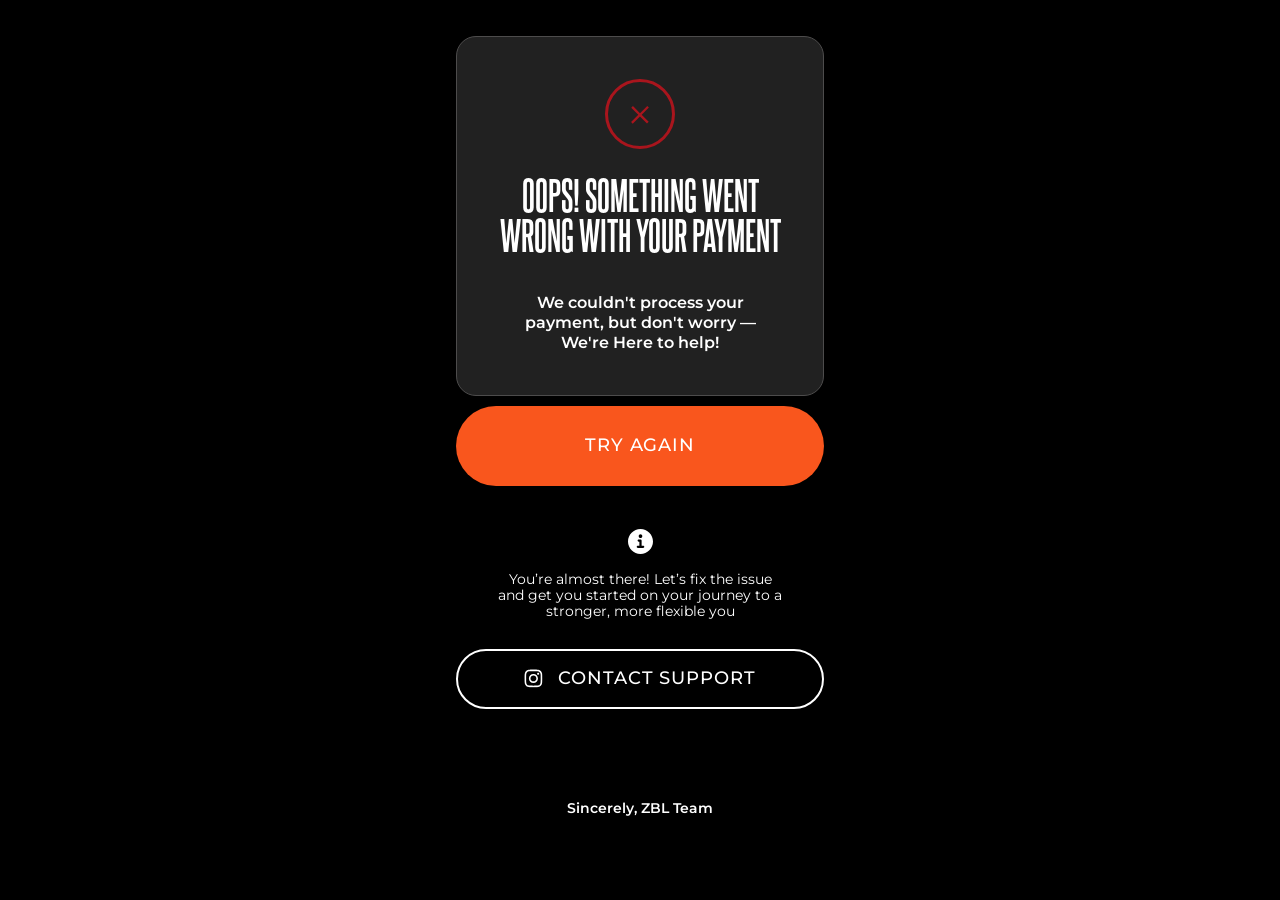
<file: failedpayment/index.html>
<!DOCTYPE html>
<html lang="en">
<head>

    <meta charset="UTF-8">
    <meta name="viewport" content="width=device-width, initial-scale=1.0">
    <link href="https://fonts.googleapis.com/css2?family=Montserrat:wght@250;300;400;500;600;700&display=swap"
        rel="stylesheet">
    <link href="https://fonts.googleapis.com/css2?family=Forum&display=swap" rel="stylesheet">
    <link rel="stylesheet" href="css/style.css">
    <link rel="stylesheet" href="css/fonts.css">
    <title>Something went wrong</title>
</head>
<body> 
      <section class="container">
        <div class="wrap">
          <div class="circle">
            <svg width="18" height="19" viewBox="0 0 18 19" fill="none" xmlns="http://www.w3.org/2000/svg">
              <path d="M17.8985 2.53808L10.665 9.77158L17.7081 16.8147L15.9949 18.5279L8.95177 11.4848L1.71827 18.7183L0.0812134 17.0812L7.31471 9.84772L0.233498 2.7665L1.94669 1.05331L9.02791 8.13452L16.2614 0.901022L17.8985 2.53808Z" fill="#A9151D" />
            </svg> 
            </div> 
            <h3 class="title">Oops! Something went<br> wrong with your payment</h3>
            <p>We couldn't process your<br> payment, but don't worry —<br> We're Here to help!</p>
        </div>
       <a href="https://mmoschool.online/shop/item/13113"> <div class="btn">Try Again</div></a>
        <div class="info">
          <svg width="25" height="25" viewBox="0 0 25 25" fill="none" xmlns="http://www.w3.org/2000/svg">
  <g clip-path="url(#clip0_92_41)">
    <path fill-rule="evenodd" clip-rule="evenodd" d="M12.5 25C19.4036 25 25 19.4036 25 12.5C25 5.59645 19.4036 0 12.5 0C5.59645 0 0 5.59645 0 12.5C0 19.4036 5.59645 25 12.5 25ZM9.82143 16.7411C9.20504 16.7411 8.70536 17.2407 8.70536 17.8571C8.70536 18.4736 9.20504 18.9732 9.82143 18.9732H12.5H15.1786C15.795 18.9732 16.2946 18.4736 16.2946 17.8571C16.2946 17.2407 15.795 16.7411 15.1786 16.7411H13.6161V11.6071C13.6161 10.9907 13.1164 10.4911 12.5 10.4911H10.7143C10.0979 10.4911 9.59821 10.9907 9.59821 11.6071C9.59821 12.2235 10.0979 12.7232 10.7143 12.7232H11.3839V16.7411H9.82143ZM14.2857 7.14286C14.2857 8.12907 13.4862 8.92857 12.5 8.92857C11.5138 8.92857 10.7143 8.12907 10.7143 7.14286C10.7143 6.15664 11.5138 5.35714 12.5 5.35714C13.4862 5.35714 14.2857 6.15664 14.2857 7.14286Z" fill="white" />
  </g>
  <defs>
    <clipPath id="clip0_92_41">
      <rect width="25" height="25" fill="white" />
    </clipPath>
  </defs>
</svg>
<p>You’re almost there! Let’s fix the issue<br> and get you started on your journey to a<br> stronger, more flexible you</p>
        </div>
        <a href="https://www.instagram.com/zubalenok.team/">
        <div class="btn-inst">
          <svg width="19" height="19" viewBox="0 0 19 19" fill="none" xmlns="http://www.w3.org/2000/svg">
  <g clip-path="url(#clip0_92_48)">
    <path d="M15.2065 4.7119V4.71249C15.2065 5.29824 14.7316 5.77261 14.1464 5.77261C13.5613 5.77261 13.0863 5.29765 13.0863 4.71249C13.0863 4.12674 13.5613 3.65236 14.1464 3.65236C14.7316 3.65295 15.206 4.12674 15.2065 4.7119ZM9.4286 12.3744C7.80159 12.3744 6.48276 11.0556 6.48276 9.42854C6.48276 7.80152 7.80159 6.4827 9.4286 6.4827C11.0556 6.4827 12.3744 7.80152 12.3744 9.42854C12.3744 11.055 11.0562 12.3738 9.42978 12.3738H9.42919L9.4286 12.3744ZM9.4286 4.89104C6.92237 4.89104 4.8911 6.9229 4.8911 9.42854C4.8911 11.9342 6.92296 13.966 9.4286 13.966C11.9348 13.966 13.9661 11.9342 13.9661 9.42854C13.9661 9.42854 13.9661 9.42854 13.9661 9.42795C13.9661 6.92231 11.9348 4.89045 9.4286 4.89045C9.4286 4.89045 9.4286 4.89045 9.42801 4.89045L9.4286 4.89104ZM9.4286 2.18269C11.7875 2.18269 12.0686 2.19447 13.0003 2.23513C13.5913 2.2422 14.1535 2.35417 14.6738 2.55217L14.6402 2.54097C15.4146 2.84268 16.0156 3.44376 16.3109 4.19804L16.3179 4.21808C16.5042 4.70483 16.6149 5.2676 16.622 5.85511V5.85806C16.6639 6.79031 16.6733 7.07022 16.6733 9.42972C16.6733 11.7892 16.6621 12.0697 16.6191 13.0014C16.6079 13.593 16.4953 14.1552 16.2979 14.6755L16.3091 14.6414C16.1571 15.0397 15.932 15.3791 15.6473 15.6585L15.6467 15.6591C15.368 15.9443 15.0286 16.1694 14.6497 16.3126L14.6308 16.3191C14.1423 16.5053 13.5778 16.6161 12.9879 16.6231H12.9849C12.0468 16.665 11.7704 16.6744 9.4068 16.6744C7.042 16.6744 6.76621 16.6632 5.82866 16.6202C5.23466 16.609 4.67012 16.4964 4.14742 16.299L4.18219 16.3102C3.78384 16.1605 3.44441 15.9348 3.16744 15.649L3.16685 15.6485C2.87869 15.3715 2.65241 15.0315 2.51039 14.6508L2.5045 14.6325C2.31887 14.1446 2.20632 13.5806 2.19512 12.9914V12.9866C2.16212 12.0585 2.15034 11.7721 2.15034 9.4197C2.15034 7.0661 2.16212 6.77911 2.19512 5.83979C2.20632 5.24638 2.31828 4.68243 2.51569 4.16033L2.5045 4.1951C2.65005 3.79497 2.87692 3.45436 3.16626 3.17917L3.16744 3.17799C3.44323 2.88806 3.78325 2.66236 4.16451 2.5227L4.18278 2.51681C4.66776 2.32942 5.22817 2.21686 5.81392 2.20685H5.81805C6.75678 2.17385 7.03316 2.16265 9.39619 2.16265L9.4286 2.18269ZM9.4286 0.591614C7.02785 0.591614 6.7285 0.60281 5.78564 0.644649C5.01073 0.661149 4.27589 0.810828 3.59585 1.0707L3.64064 1.05597C3.02778 1.28992 2.50567 1.63701 2.0755 2.07426L2.07491 2.07485C1.63589 2.50502 1.28939 3.02772 1.06546 3.61111L1.05544 3.64058C0.8103 4.27583 0.660621 5.01126 0.644711 5.77851V5.78558C0.600514 6.72843 0.591675 7.02779 0.591675 9.42854C0.591675 11.8293 0.602871 12.1286 0.644711 13.0715C0.661211 13.8464 0.810889 14.5813 1.07076 15.2613L1.05603 15.2165C1.5251 16.4075 2.44969 17.332 3.61 17.7905L3.64064 17.8011C4.27589 18.0457 5.01132 18.1953 5.77857 18.2118H5.78564C6.7285 18.256 7.02785 18.2649 9.4286 18.2649C11.8294 18.2649 12.1287 18.2537 13.0716 18.2118C13.8465 18.1948 14.5813 18.0457 15.2614 17.7858L15.2166 17.8011C16.4075 17.332 17.3321 16.4075 17.7906 15.2471L17.8012 15.2165C18.0463 14.5813 18.1954 13.8458 18.2119 13.0786V13.0715C18.2561 12.1286 18.2649 11.8293 18.2649 9.42854C18.2649 7.02779 18.2537 6.72843 18.2119 5.78558C18.1948 5.01067 18.0457 4.27583 17.7859 3.59579L17.8012 3.64058C17.5666 3.02772 17.2201 2.50561 16.7823 2.07544L16.7817 2.07485C16.3515 1.63583 15.8288 1.28933 15.2454 1.0654L15.216 1.05538C14.5807 0.810239 13.8453 0.66056 13.078 0.644649H13.071C12.1281 0.600453 11.8288 0.591614 9.42801 0.591614H9.4286Z" fill="white" />
  </g>
  <defs>
    <clipPath id="clip0_92_48">
      <rect width="18.8571" height="18.8571" fill="white" />
    </clipPath>
  </defs>
</svg>
<p>Contact Support</p>
        </div></a>
        <p class="team">Sincerely, ZBL Team</p>
      </section>
</body>
</html>
</file>
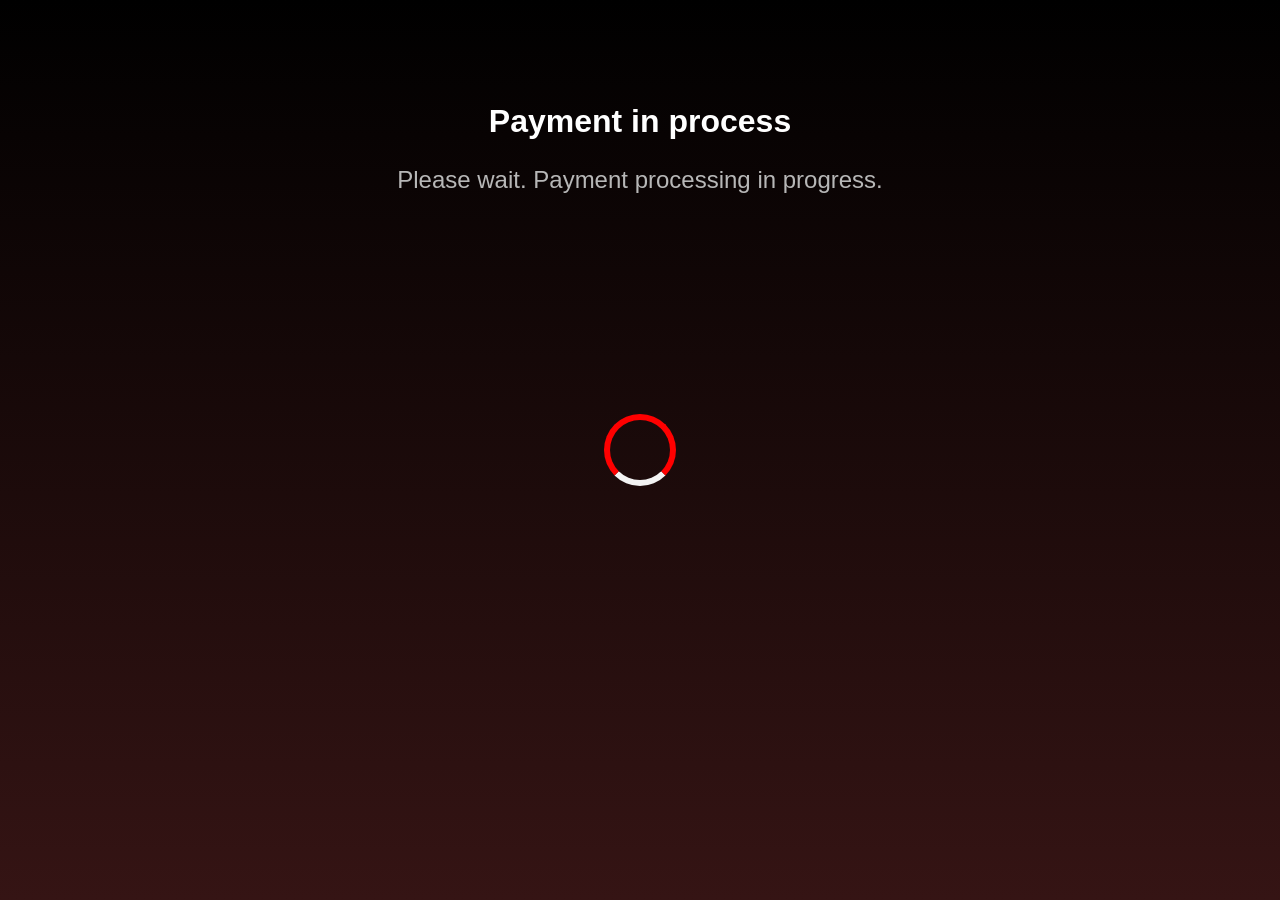
<file: payinprogress/index.html>
<!DOCTYPE html>
<html lang="uk">
<head>
    <meta charset="UTF-8">
    <meta name="viewport" content="width=device-width, initial-scale=1.0">
    <title>Стильний Прелоадер</title>
    <link rel="stylesheet" href="style.css"> </head>
<body>

    <div class="box">
        <h1>Payment in process</h1>
        <h2>Please wait. Payment processing in progress.</h2>
    </div>
    <div class="preloader-container">
        <div class="spinner"></div>
    </div>

</body>
</html>
</file>
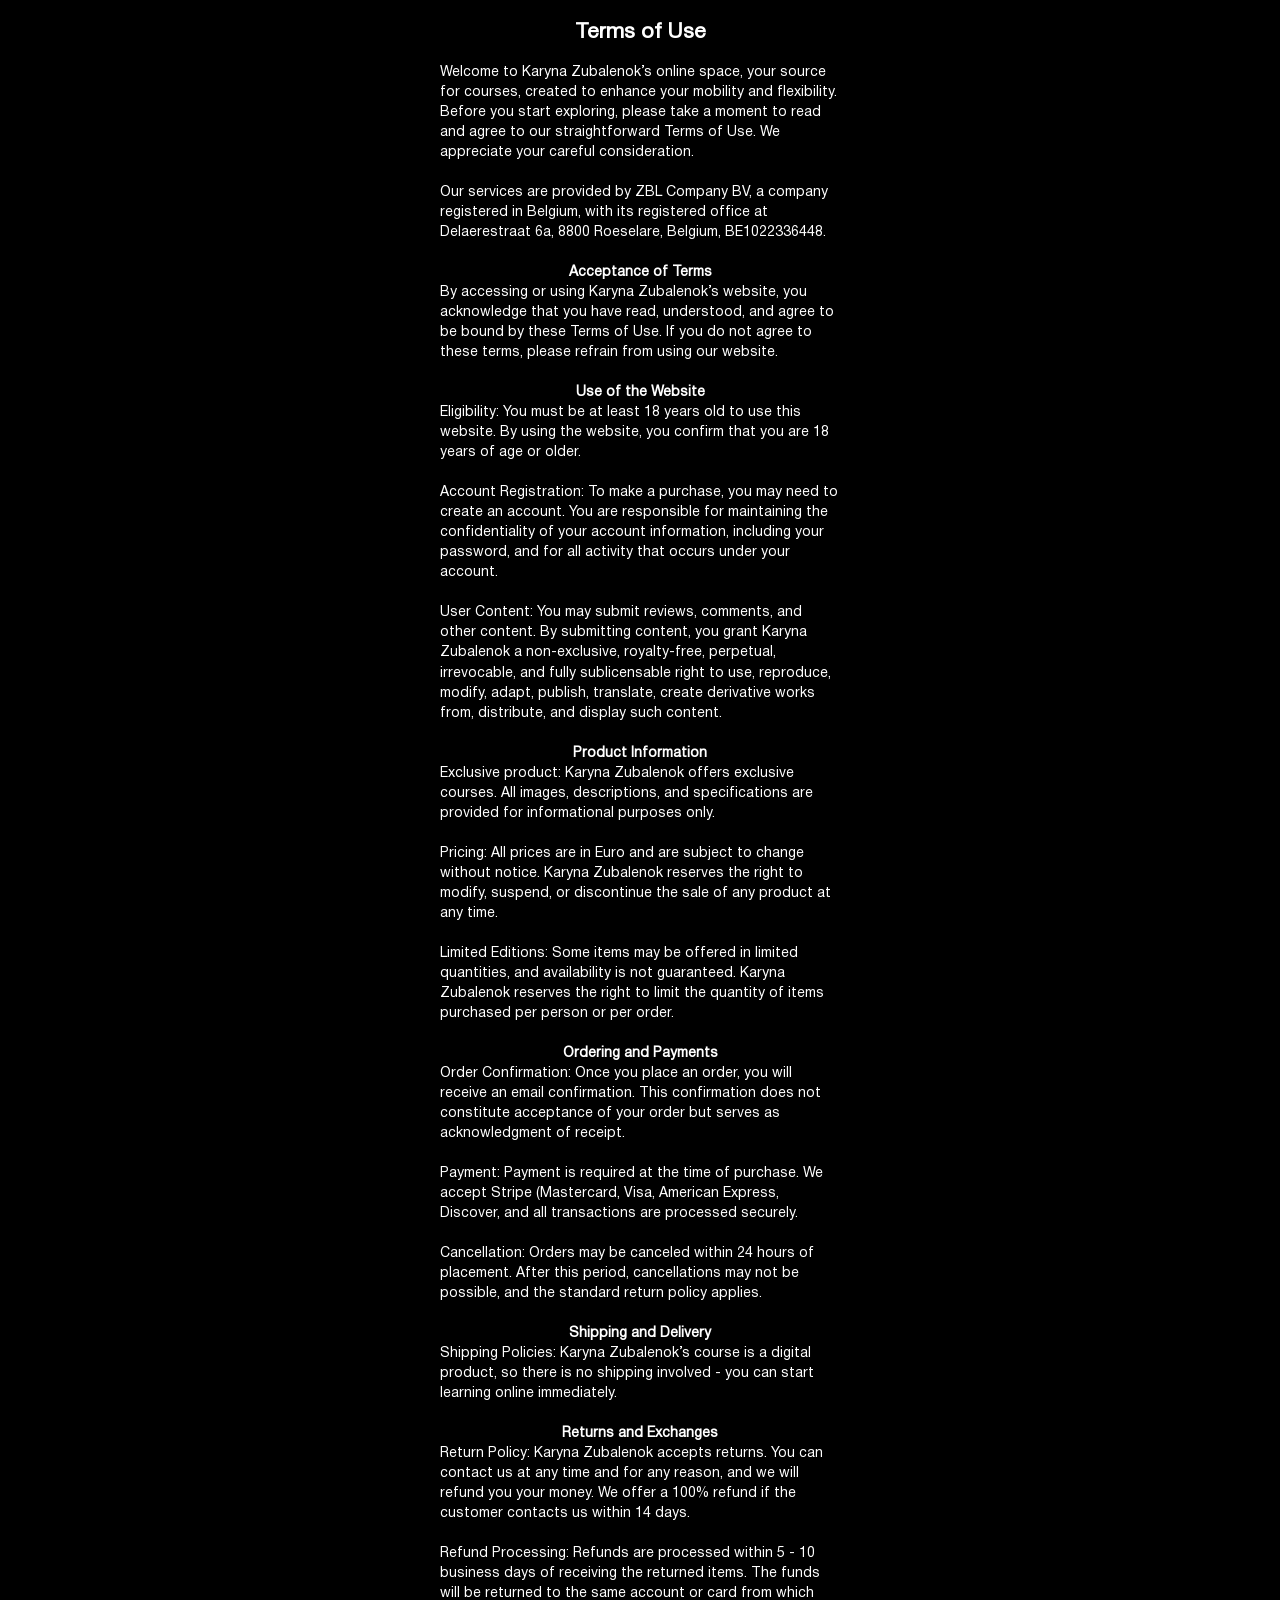
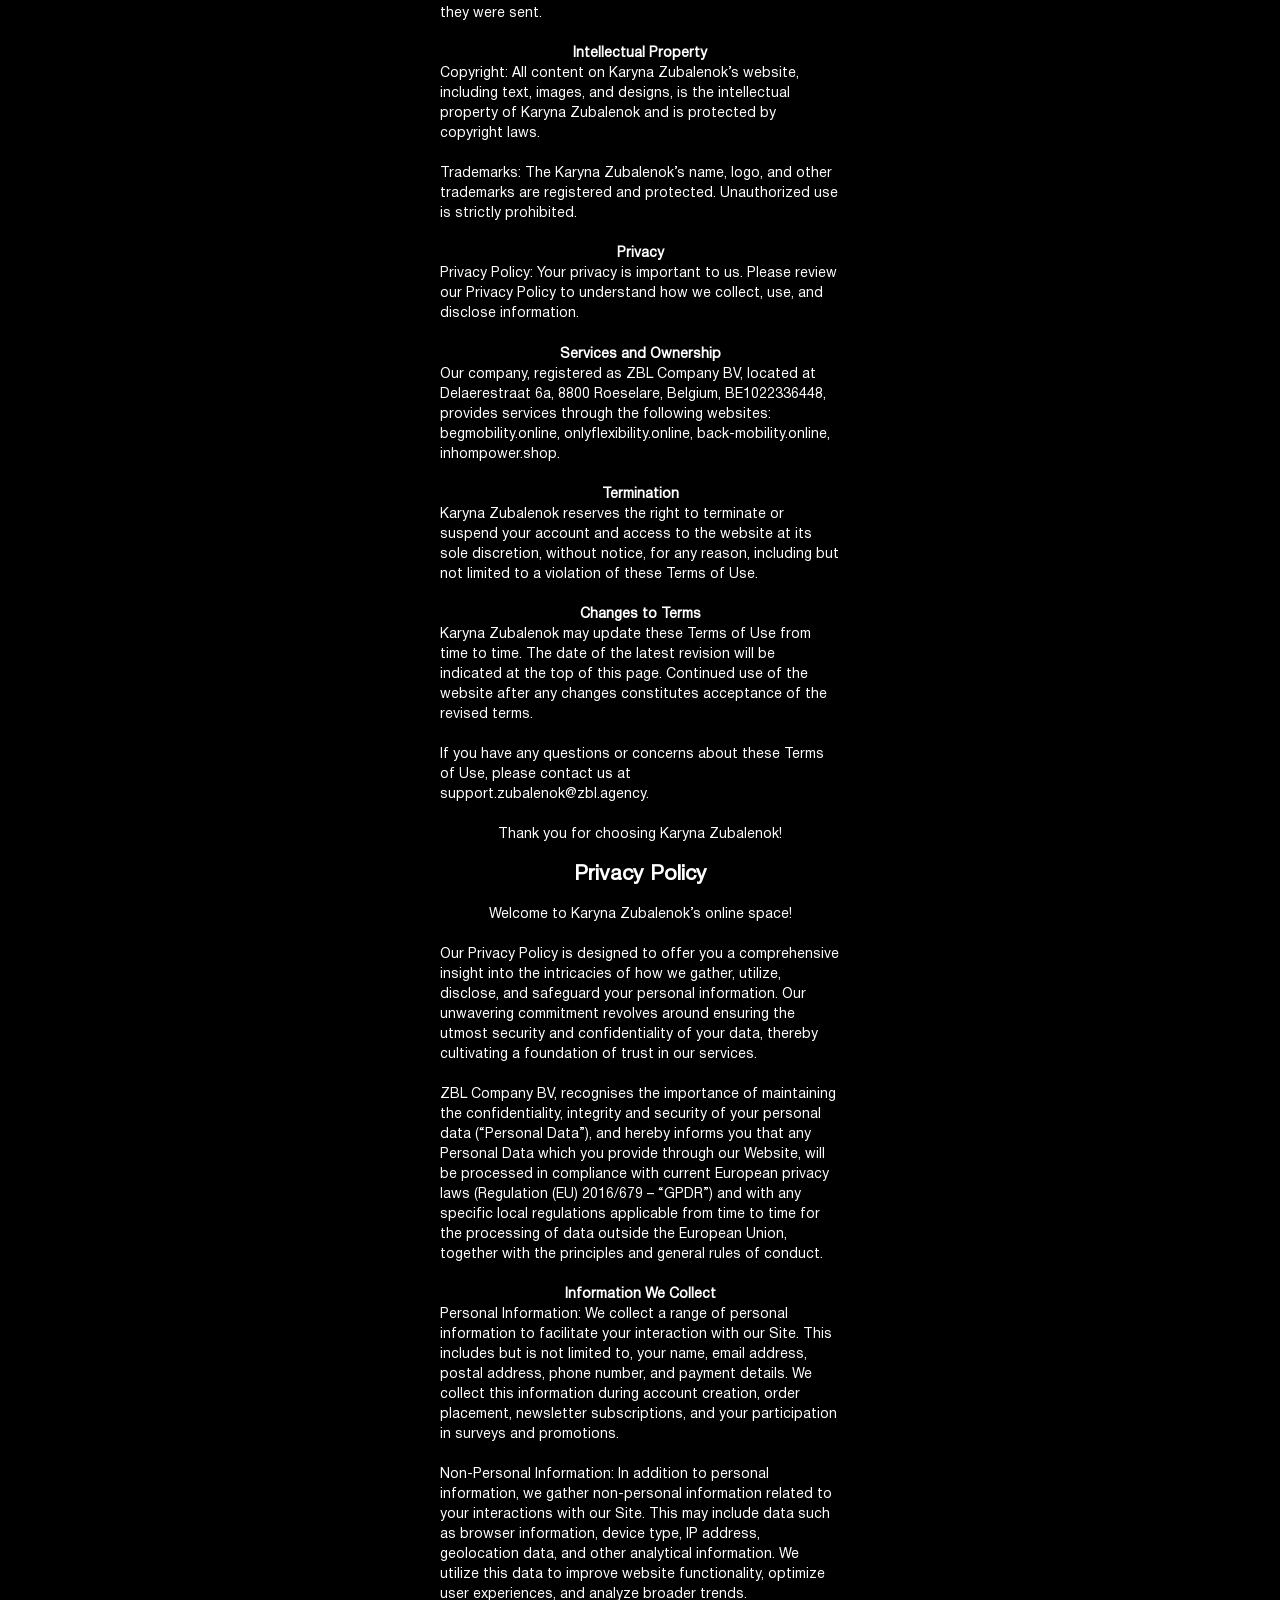
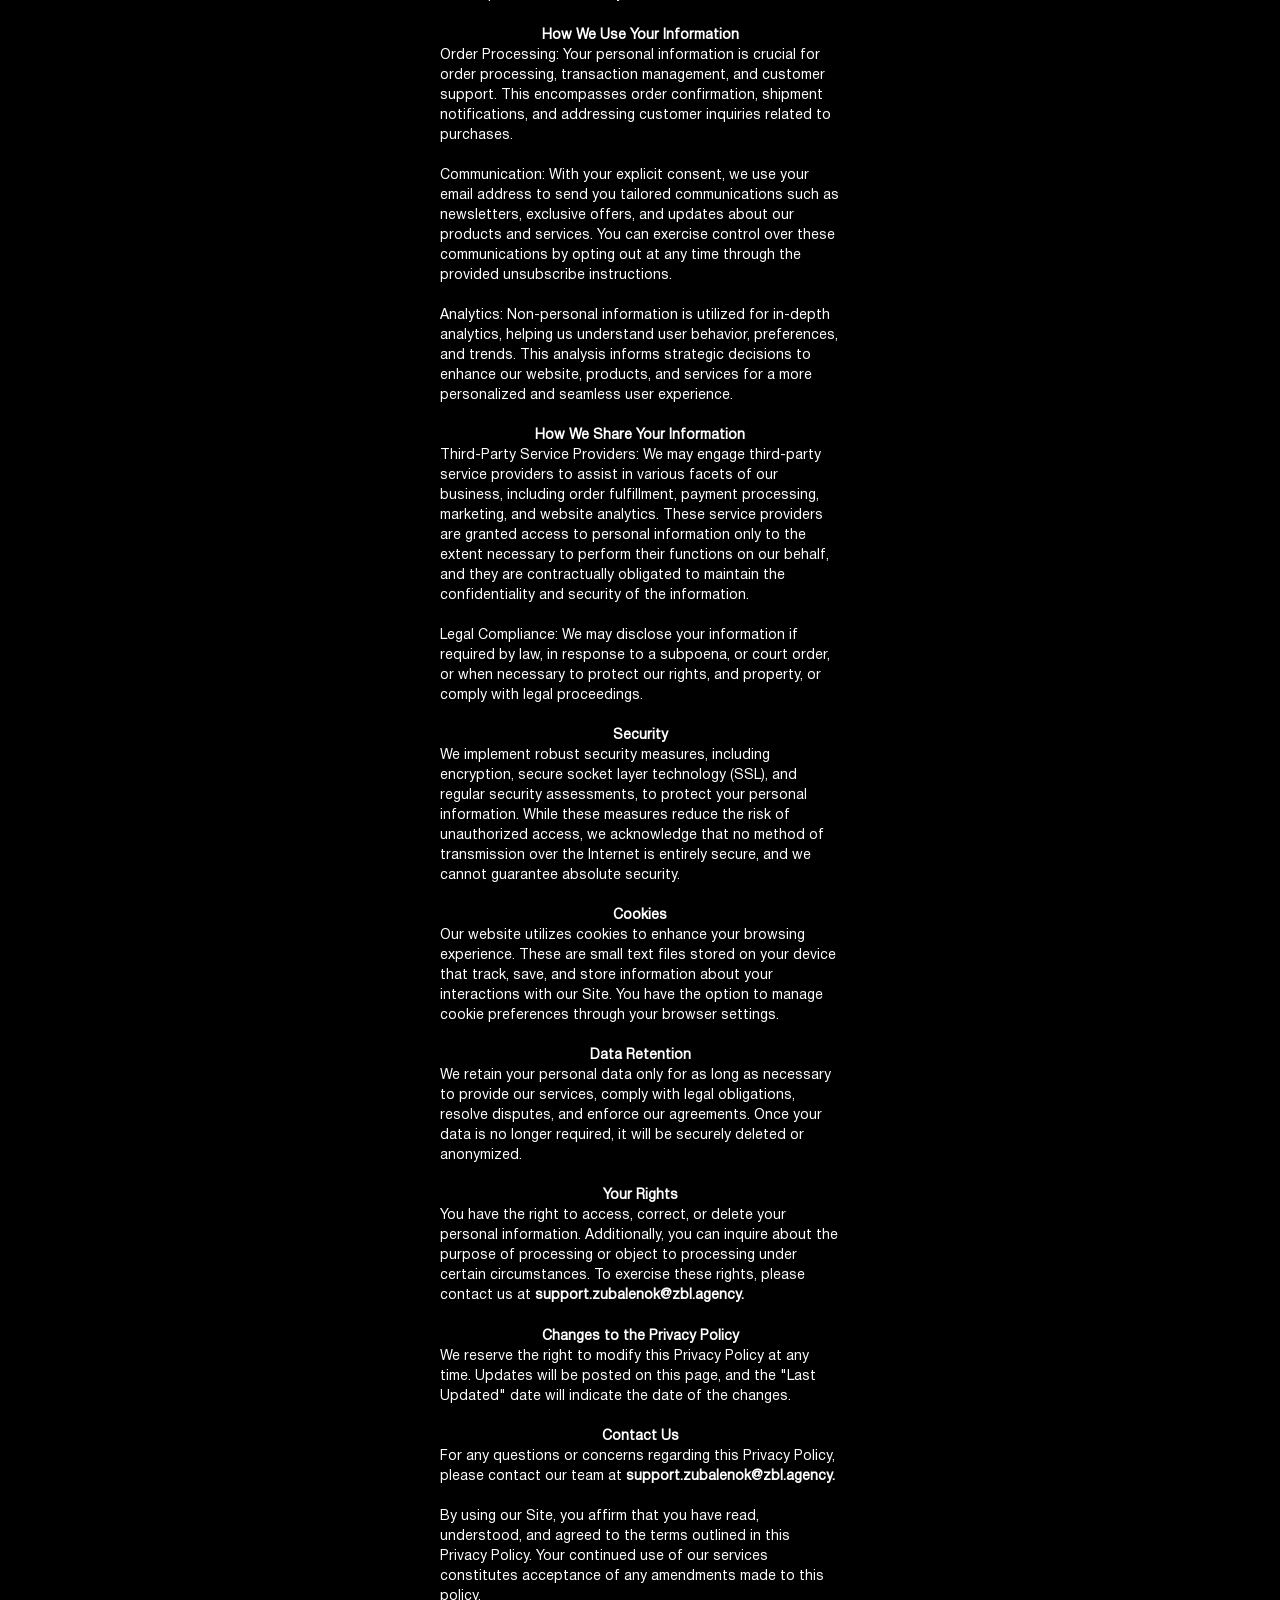
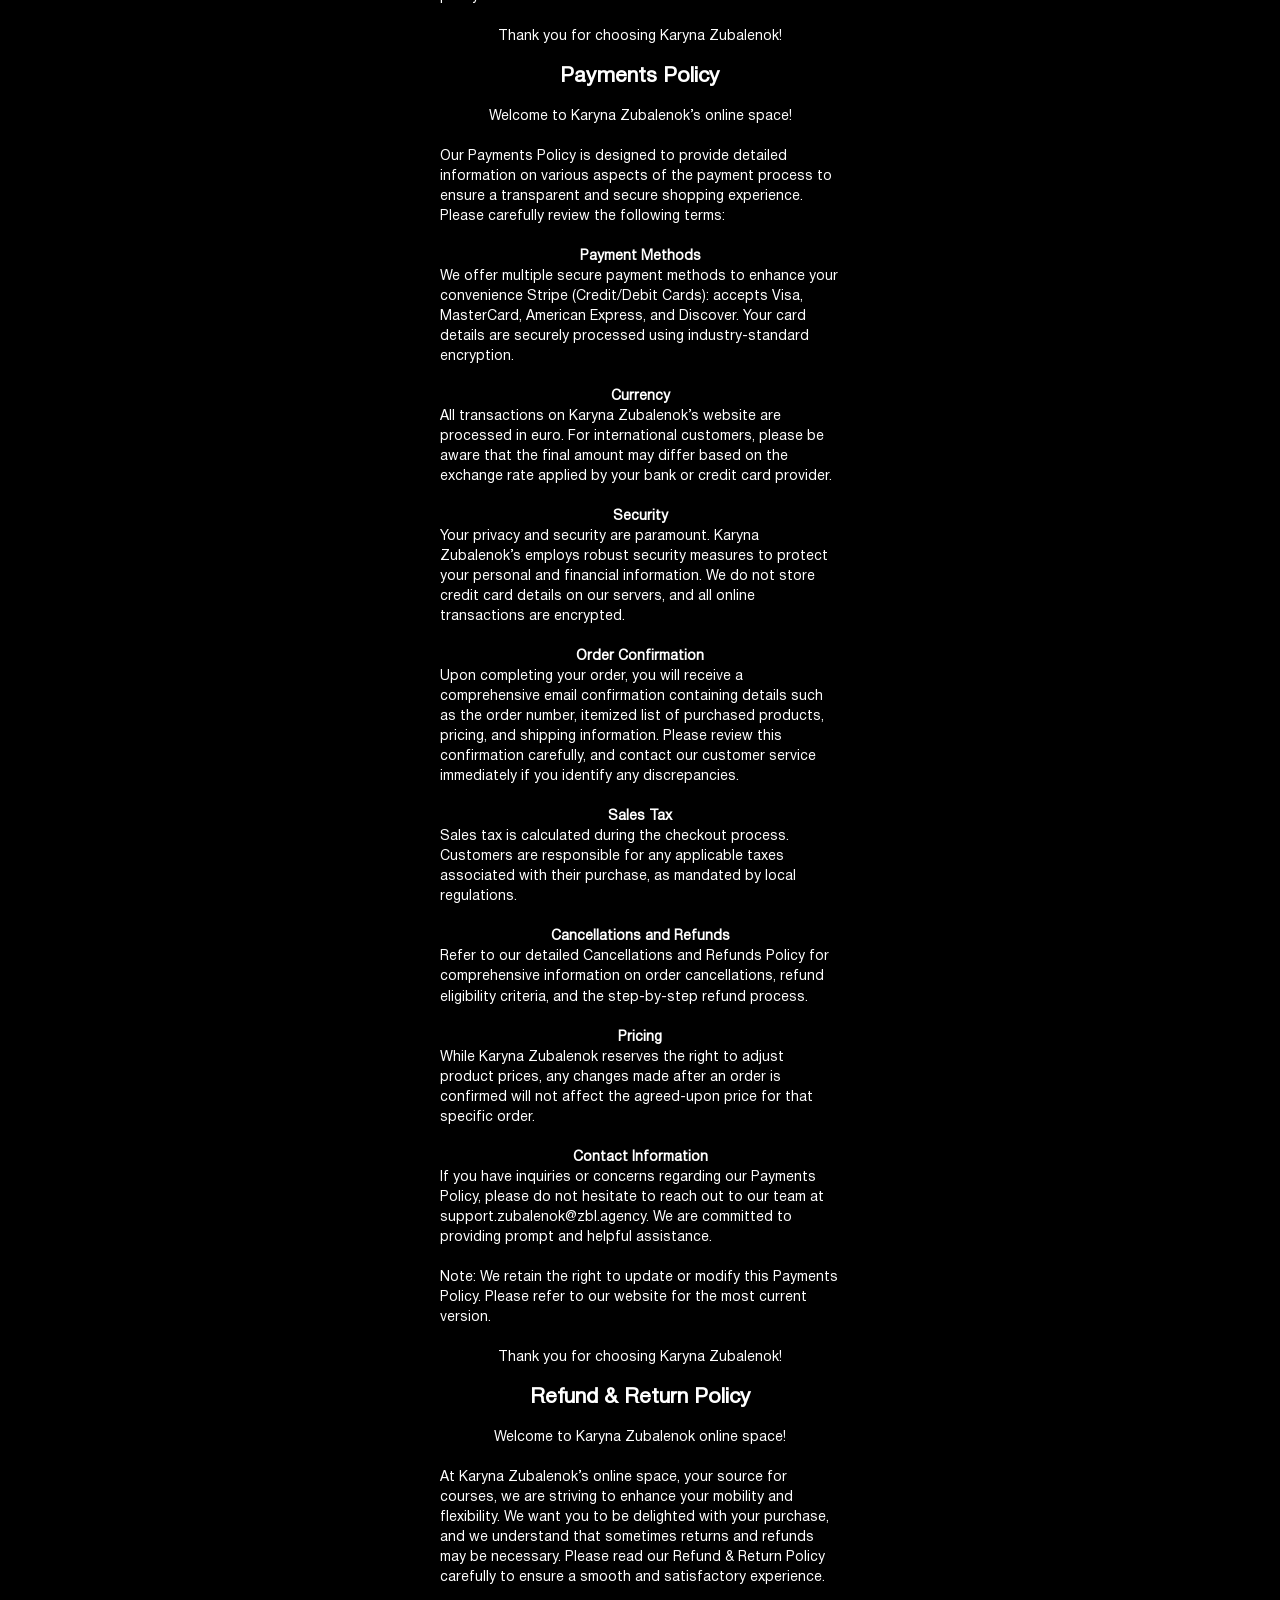
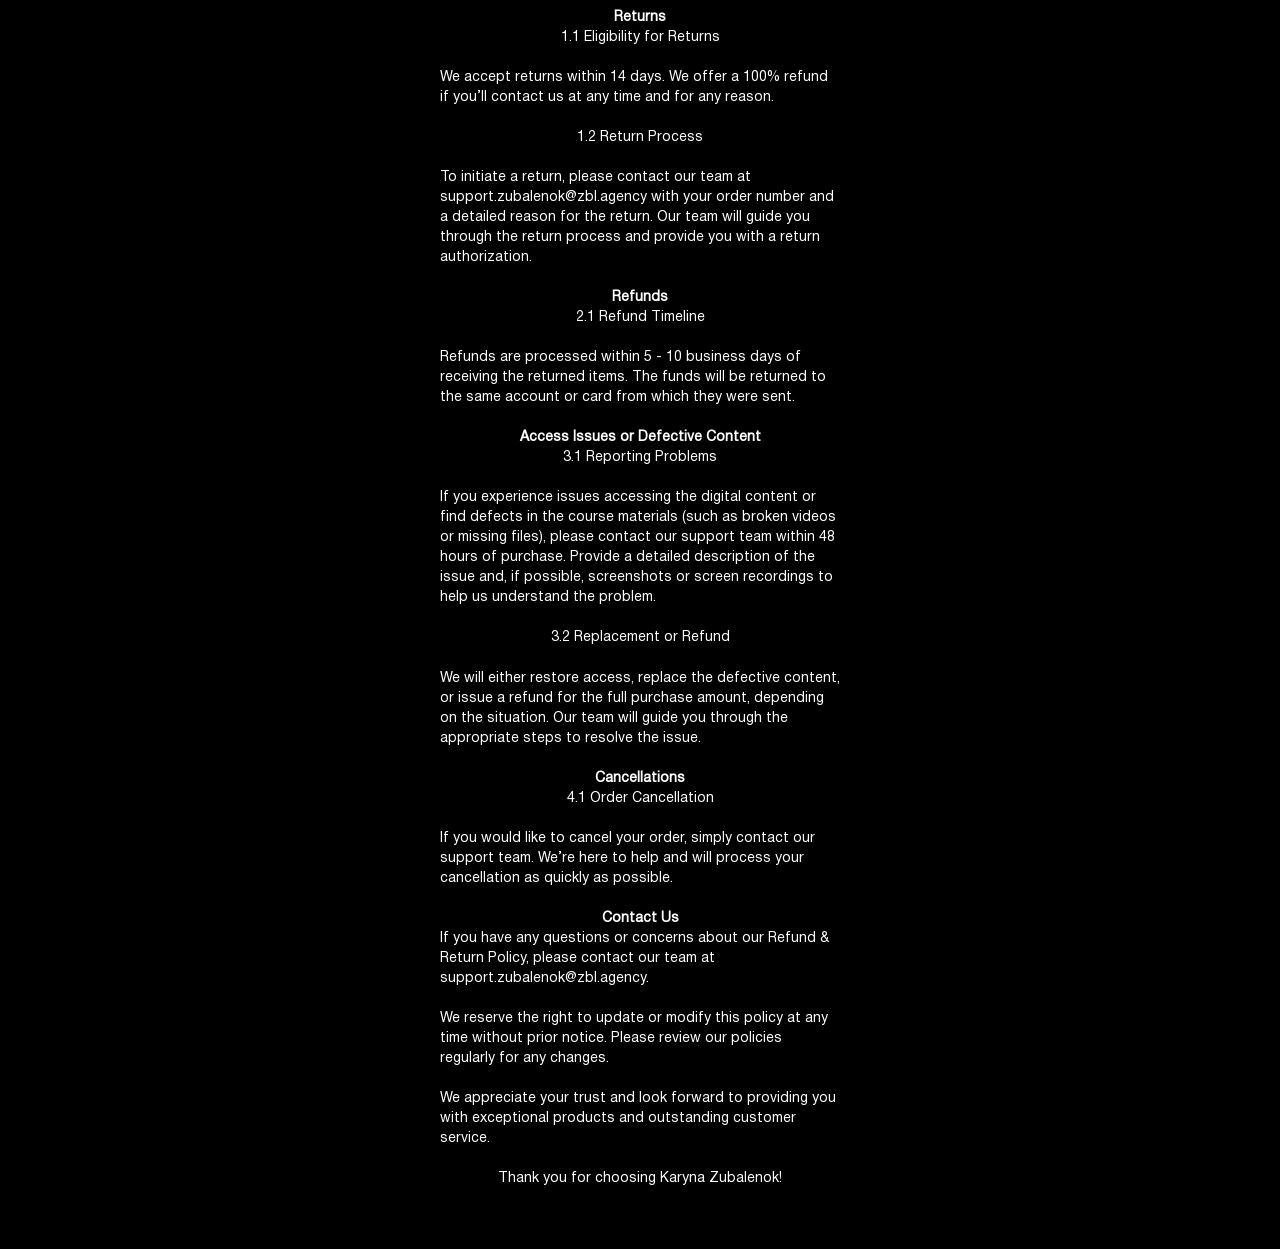
<file: policy/index.html>
<!DOCTYPE html>
<html lang="en">
<head>
    <meta charset="UTF-8">
    <meta name="viewport" content="width=device-width, initial-scale=1.0">
    <link href="https://fonts.googleapis.com/css2?family=Montserrat:wght@250;300;400;500;700&display=swap"
        rel="stylesheet">
    <link href="https://fonts.googleapis.com/css2?family=Forum&display=swap" rel="stylesheet">
    <link rel="stylesheet" href="css/style.css">
    <link rel="stylesheet" href="css/fonts.css">
    <title>Privacy Policy and User Agreement</title>

</head>
<body> 
    <div class="selection">
        <div class="head">
<h2>Terms of Use</h2><br>

<p>Welcome to Karyna Zubalenok’s online space, your source for courses, created to enhance your mobility and flexibility. Before you start exploring, 
please take a moment to read and agree to our straightforward Terms of Use. 
We appreciate your careful consideration.</p><br>
<p>Our services are provided by ZBL Company BV, a company registered in Belgium, with its registered office at Delaerestraat 6a, 8800 Roeselare, Belgium, BE1022336448.</p><br>
<p><strong>Acceptance of Terms</strong></p>
<p>By accessing or using Karyna Zubalenok’s website, you acknowledge that you have read, understood, and agree to be bound by these Terms of Use. 
If you do not agree to these terms, please refrain from using our website.</p><br>

<p><strong>Use of the Website</strong></p>
<p>Eligibility: You must be at least 18 years old to use this website. By using the website, you confirm 
that you are 18 years of age or older.</p><br>

<p>Account Registration: To make a purchase, you may need to create an account. 
You are responsible for maintaining the confidentiality of 
your account information, including your password, and for all activity 
that occurs under your account.</p><br>

<p>User Content: You may submit reviews, comments, and other content. By submitting content, 
you grant Karyna Zubalenok a non-exclusive, royalty-free, perpetual, irrevocable, and fully 
sublicensable right to use, reproduce, modify, adapt, publish, translate, create derivative 
works from, distribute, and display such content.</p><br>

<p><strong>Product Information</strong></p>

<p>Exclusive product: Karyna Zubalenok offers exclusive courses. All images, descriptions, 
and specifications are provided for informational purposes only.</p><br>

<p>Pricing: All prices are in Euro and are subject to change without notice. Karyna Zubalenok 
reserves the right to modify, suspend, or discontinue the sale of any product at any time.</p><br>

<p>Limited Editions: Some items may be offered in limited quantities, and availability is not 
guaranteed. Karyna Zubalenok reserves the right to limit the quantity of items purchased per 
person or per order.</p><br>

<p><strong>Ordering and Payments</strong></p>

<p>Order Confirmation: Once you place an order, you will receive an email confirmation. This confirmation 
does not constitute acceptance of your order but serves as acknowledgment of receipt.</p><br>

<p>Payment: Payment is required at the time of purchase. We accept Stripe (Mastercard, Visa, American Express, 
Discover, and all transactions are processed securely.</p><br>

<p>Cancellation: Orders may be canceled within 24 hours of placement. After this period, cancellations may not 
be possible, and the standard return policy applies.</p><br>

<p><strong>Shipping and Delivery</strong></p>
<p>Shipping Policies: Karyna Zubalenok’s course is  a digital product, so there is no shipping involved - 
you can start learning online immediately.</p><br>

<p><strong>Returns and Exchanges</strong></p>
<p>Return Policy: Karyna Zubalenok accepts returns.  You can contact us at any time and for any reason, and 
we will refund you your money. We offer a 100% refund if the customer contacts us within 14 days.</p><br>

<p>Refund Processing: Refunds are processed within 5 - 10 business days of receiving the 
returned items. The funds will be returned to the same account or card from which they were sent.</p><br>

<p><strong>Intellectual Property</strong></p>

<p>Copyright: All content on Karyna Zubalenok’s website, including text, images, 
and designs, is the intellectual property of Karyna Zubalenok and is protected by copyright laws.</p><br>

<p>Trademarks: The Karyna Zubalenok’s name, logo, 
and other trademarks are registered and protected. Unauthorized use is strictly prohibited.</p><br>

<p><strong>Privacy</strong></p>

<p>Privacy Policy: Your privacy is important to us. Please review our Privacy Policy to 
understand how we collect, use, and disclose information.</p><br>

<p><strong>Services and Ownership</strong></p>

<p>Our company, registered as ZBL Company BV, located at Delaerestraat 6a, 8800 Roeselare, Belgium, 
BE1022336448, provides services through the following websites: begmobility.online, onlyflexibility.online, 
back-mobility.online, inhompower.shop.</p><br>

<p><strong>Termination</strong></p>

<p>Karyna Zubalenok reserves the right to terminate or suspend your account and access to the 
website at its sole discretion, without notice, for any reason, including but not limited to a 
violation of these Terms of Use.</p><br>

<p><strong>Changes to Terms</strong></p>

<p>Karyna Zubalenok may update these Terms of Use from time to time. The date of the latest 
revision will be indicated at the top of this page. Continued use of the website after any 
changes constitutes acceptance of the revised terms.</p><br>

<p>If you have any questions or concerns about these Terms of Use, please contact us at 
support.zubalenok@zbl.agency.</p><br>

<p>Thank you for choosing Karyna Zubalenok!</p><br>

<h2>Privacy Policy</h2><br>

<p>Welcome to Karyna Zubalenok’s online space!</p><br>

<p>Our Privacy Policy is designed to offer you a comprehensive insight into the intricacies 
of how we gather, utilize, disclose, and safeguard your personal information. Our unwavering 
commitment revolves around ensuring the utmost security and confidentiality of your data, thereby 
cultivating a foundation of trust in our services.</p><br>

<p>ZBL Company BV, recognises the importance of maintaining the confidentiality, integrity and 
security of your personal data (“Personal Data”), and hereby informs you that any Personal Data 
which you provide through our Website, will be processed in compliance with current European 
privacy laws (Regulation (EU) 2016/679 – “GPDR”) and with any specific local regulations 
applicable from time to time for the processing of data outside the European Union, together 
with the principles and general rules of conduct.</p><br>

<p><strong>Information We Collect</strong></p>

<p>Personal Information:
We collect a range of personal information to facilitate your interaction with our Site. 
This includes but is not limited to, your name, email address, postal address, phone number, 
and payment details. We collect this information during account creation, order placement, 
newsletter subscriptions, and your participation in surveys and promotions.</p><br>
<p>Non-Personal Information:
In addition to personal information, we gather non-personal information related to your 
interactions with our Site. This may include data such as browser information, device type, 
IP address, geolocation data, and other analytical information. We utilize this data to improve 
website functionality, optimize user experiences, and analyze broader trends.</p><br>

<p><strong>How We Use Your Information</strong></p>
<p>Order Processing:
Your personal information is crucial for order processing, transaction management,
 and customer support. This encompasses order confirmation, shipment notifications, 
 and addressing customer inquiries related to purchases.
</p><br>

<p>Communication:
With your explicit consent, we use your email address to send you tailored communications 
such as newsletters, exclusive offers, and updates about our products and services. 
You can exercise control over these communications by opting out at any time through the 
provided unsubscribe instructions.
</p><br>

<p>Analytics:
Non-personal information is utilized for in-depth analytics, helping us understand user behavior, 
preferences, and trends. This analysis informs strategic decisions to enhance our website, products, 
and services for a more personalized and seamless user experience.</p><br>

<p><strong>How We Share Your Information</strong></p>

<p>Third-Party Service Providers:
We may engage third-party service providers to assist in various facets of our business, 
including order fulfillment, payment processing, marketing, and website analytics. These service 
providers are granted access to personal information only to the extent necessary to perform their 
functions on our behalf, and they are contractually obligated to maintain the confidentiality and 
security of the information.</p><br>

<p>Legal Compliance:
We may disclose your information if required by law, in response to a subpoena, or court order, 
or when necessary to protect our rights, and property, or comply with legal proceedings.</p><br>

<p><strong>Security</strong></p>
<p>We implement robust security measures, including encryption, secure socket layer technology (SSL), 
and regular security assessments, to protect your personal information. While these measures reduce 
the risk of unauthorized access, we acknowledge that no method of transmission over the Internet is 
entirely secure, and we cannot guarantee absolute security.</p><br>

<p><strong>Cookies</strong></p>
<p>Our website utilizes cookies to enhance your browsing experience. These are small text files 
stored on your device that track, save, and store information about your interactions with our Site. 
You have the option to manage cookie preferences through your browser settings.</p><br>

<p><strong>Data Retention</strong></p>
<p>We retain your personal data only for as long as necessary to provide our services, comply 
with legal obligations, resolve disputes, and enforce our agreements. Once your data is no longer 
required, it will be securely deleted or anonymized.</p><br>

<p><strong>Your Rights</strong></p>
<p>You have the right to access, correct, or delete your personal information. Additionally,
you can inquire about the purpose of processing or object to processing under certain circumstances. 
To exercise these rights, please contact us at <b>support.zubalenok@zbl.agency.</b></p><br>

<p><strong>Changes to the Privacy Policy</strong></p>
<p>We reserve the right to modify this Privacy Policy at any time. Updates will be posted on this page, and the 
"Last Updated" date will indicate the date of the changes.</p><br>

<p><strong>Contact Us</strong></p>
<p>For any questions or concerns regarding this Privacy Policy, please contact our team at 
<b>support.zubalenok@zbl.agency.</b></p><br>

<p>By using our Site, you affirm that you have read, understood, and agreed to the terms 
outlined in this Privacy Policy. Your continued use of our services constitutes acceptance of 
any amendments made to this policy.</p><br>

<p>Thank you for choosing Karyna Zubalenok!</p><br>

<h2>Payments Policy</h2><br>

<p>Welcome to Karyna Zubalenok’s online space!</p><br>
<p>Our Payments Policy is designed to provide detailed information on various aspects of 
the payment process to ensure a transparent and secure shopping experience. Please carefully 
review the following terms:</p><br>

<p><strong>Payment Methods</strong></p>
<p>We offer multiple secure payment methods to enhance your convenience Stripe (Credit/Debit Cards): 
accepts Visa, MasterCard, American Express, and Discover. Your card details are securely processed 
using industry-standard encryption.</p><br>

<p><strong>Currency</strong></p>
<p>All transactions on Karyna Zubalenok’s website are processed in euro. For international customers, 
please be aware that the final amount may differ based on the exchange rate applied by your bank or 
credit card provider.</p><br>

<p><strong>Security</strong></p>
<p>Your privacy and security are paramount. Karyna Zubalenok’s employs robust security measures to 
protect your personal and financial information. We do not store credit card details on our servers, 
and all online transactions are encrypted.</p><br>

<p><strong>Order Confirmation</strong></p>
<p>Upon completing your order, you will receive a comprehensive email confirmation containing 
details such as the order number, itemized list of purchased products, pricing, and shipping 
information. Please review this confirmation carefully, and contact our customer service 
immediately if you identify any discrepancies.</p><br>

<p><strong>Sales Tax</strong></p>
<p>Sales tax is calculated during the checkout process. Customers are responsible for any 
applicable taxes associated with their purchase, as mandated by local regulations.</p><br>

<p><strong>Cancellations and Refunds</strong></p>
<p>Refer to our detailed Cancellations and Refunds Policy for comprehensive information on order 
cancellations, refund eligibility criteria, and the step-by-step refund process.</p><br>

<p><strong>Pricing</strong></p>
<p>While Karyna Zubalenok reserves the right to adjust product prices, any changes made after an order
 is confirmed will not affect the agreed-upon price for that specific order.</p><br>
 
<p><strong>Contact Information</strong></p>
<p>If you have inquiries or concerns regarding our Payments Policy, please do not hesitate to reach out 
 to our team at support.zubalenok@zbl.agency. We are committed to providing prompt and helpful 
 assistance.</p><br>
 
 <p>Note: We retain the right to update or modify this Payments Policy. Please refer to our website for 
  the most current version.</p><br>
  
<p>Thank you for choosing Karyna Zubalenok!</p><br>

<h2>Refund & Return Policy</h2><br>

<p>Welcome to Karyna Zubalenok online space!</p><br>
<p>At Karyna Zubalenok’s online space, your source for courses, we are striving to enhance your 
mobility and flexibility. We want you to be delighted with your purchase, and we understand that 
sometimes returns and refunds may be necessary. Please read our Refund & Return Policy carefully 
to ensure a smooth and satisfactory experience.</p><br>

<p><strong>Returns</strong></p>

<p>1.1 Eligibility for Returns</p><br>
<p>We accept returns within 14 days. We offer a 100% refund if you’ll contact us at any 
time and for any reason.</p><br>

<p>1.2 Return Process</p><br>
<p>To initiate a return, please contact our team at support.zubalenok@zbl.agency with your 
order number and a detailed reason for the return. Our team will guide you through the return 
process and provide you with a return authorization.</p><br>

<p><strong>Refunds</strong></p>
<p>2.1 Refund Timeline</p><br>
<p>Refunds are processed within 5 - 10 business days of receiving the returned items. The funds will be 
returned to the same account or card from which they were sent.</p><br>

<p><strong>Access Issues or Defective Content</strong></p>
<p>3.1 Reporting Problems</p><br>
<p>If you experience issues accessing the digital content or find defects in the course materials 
(such as broken videos or missing files), please contact our support team within 48 hours of purchase. 
Provide a detailed description of the issue and, if possible, screenshots or screen recordings to 
help us understand the problem.</p><br>
<p>3.2 Replacement or Refund</p><br>
<p>We will either restore access, replace the defective content, or issue a refund for the full 
purchase amount, depending on the situation. Our team will guide you through the appropriate steps 
to resolve the issue.</p><br>

<p><strong>Cancellations</strong></p>
<p>4.1 Order Cancellation</p><br>
<p>If you would like to cancel your order, simply contact our support team. We’re here to help and will 
process your cancellation as quickly as possible.</p><br>

<p><strong>Contact Us</strong></p>
<p>If you have any questions or concerns about our Refund & Return Policy, please contact our team at 
support.zubalenok@zbl.agency.</p><br>
<p>We reserve the right to update or modify this policy at any time without prior notice. Please review our 
policies regularly for any changes.</p><br>
<p>We appreciate your trust and look forward to providing you with exceptional products and outstanding customer 
service.</p><br>
<p>Thank you for choosing Karyna Zubalenok!</p><br>

</body>
</html>
</file>
<file: failedpayment/css/style.css>
:root {
    --font-family: "Montserrat", sans-serif;
    --second-family: "Forum", sans-serif;
    --third-family: "Steelfish", sans-serif;
}
html {
    scroll-behavior: smooth;
    font: 400 2.3364485981vw/1.33 var(--font-family), sans-serif;
    font-weight: 400;
    line-height: 2rem;
    color: #fff;
}
a {
    display: contents;
    color: inherit;
    text-decoration-line: inherit;
}
* {
    box-sizing: border-box;
    margin: 0;
    padding: 0;
    transition: all 0.25s cubic-bezier(0.075, 0.82, 0.165, 1);
}
@media (min-width: 428px) {
    html {
        font: 400 10px var(--font-family), sans-serif;
    }
}

body {
    background-color: #000;
    max-width: 428px;
    margin: 0 auto;
    font-size: 1.4rem;
    font-weight: 400;
    line-height: 143%;
    position: relative;
    z-index: -1;
}
.container {
    padding-left: 3rem;
    padding-right: 3rem;
    margin: 0 auto;
}
.wrap{
    width: 100%;
    height: 36rem;
    background: #212121;
    border: 1px solid #4d4c4c;
    border-radius: 2rem;
    margin-top: 3.6rem;
    display: flex;
    align-items: center;
    flex-direction: column;
}
.circle{
     width: 7rem;
     height: 7rem;
     border-radius: 100%;
     border: 3px solid #a9151d;
     display: flex;
     align-items: center;
     justify-content: center;
     margin-top: 4.2rem;
     margin-bottom: 2.5rem;
}
.title{
    font-family: var(--third-family);
font-weight: 700;
font-size: 4rem;
line-height: 100%;
text-transform: uppercase;
text-align: center;
color: #fff;
margin-bottom: 3.9rem;
}
.wrap p{
    font-family: var(--font-family);
font-weight: 600;
font-size: 1.6rem;
line-height: 125%;
text-align: center;
color: #fff;
}
.btn{
    width: 100%;
    height: 8rem;
    border-radius: 15rem;
    background: #f9561d;
    font-family: var(--font-family);
font-weight: 500;
font-size: 1.8rem;
line-height: 139%;
letter-spacing: 0.05em;
text-transform: uppercase;
text-align: center;
color: #fff;
display: flex;
align-items: center;
justify-content: center;
margin-top: 1rem;
}
.info{
    display: flex;
    align-items: center;
    flex-direction: column;
    gap: 1.8rem;
    margin-top: 4.3rem;
    margin-bottom: 2.9rem;
}
.info p{
    font-family: var(--font-family);
font-weight: 400;
font-size: 1.4rem;
line-height: 114%;
text-align: center;
color: #fff;
}
.btn-inst{
    width: 100%;
    height: 6rem;
    border-radius: 15rem;
    border: 2px solid #fff;
    display: flex;
    align-items: center;
    justify-content: center;
    gap: 1.5rem;

}
.btn-inst p{
    font-family: var(--font-family);
font-weight: 500;
font-size: 1.8rem;
line-height: 139%;
letter-spacing: 0.05em;
text-transform: uppercase;
text-align: center;
color: #fff;
pointer-events: none;
}
.team{
    font-family: var(--font-family);
font-weight: 600;
font-size: 1.4rem;
line-height: 143%;
text-align: center;
color: #fff;
margin-top: 8.9rem;
}
</file>
<file: failedpayment/css/fonts.css>
@font-face {
	font-family: 'Steelfish';
	src: url('../fonts/SteelfishRg-Regular.woff2') format('woff2'), url('../fonts/SteelfishRg-Regular.woff') format('woff');
	font-weight: 400;
	font-style: normal;
}
@font-face {
	font-family: 'Steelfish';
	src: url('../fonts/SteelfishRg-Italic.woff2') format('woff2'), url('../fonts/SteelfishRg-Italic.woff') format('woff');
	font-weight: 400;
	font-style: italic;
}
@font-face {
	font-family: 'Steelfish';
	src: url('../fonts/SteelfishRg-Bold.woff2') format('woff2'), url('../fonts/SteelfishRg-Bold.woff') format('woff');
	font-weight: 700;
	font-style: normal;
}
@font-face {
	font-family: 'Steelfish';
	src: url('../fonts/SteelfishRg-BoldItalic.woff2') format('woff2'), url('../fonts/SteelfishRg-BoldItalic.woff') format('woff');
	font-weight: 700;
	font-style: italic;
}
@font-face {
	font-family: 'Steelfish';
	src: url('../fonts/SteelfishEb-Regular.woff2') format('woff2'), url('../fonts/SteelfishEb-Regular.woff') format('woff');
	font-weight: 800;
	font-style: normal;
}
@font-face {
	font-family: 'Steelfish';
	src: url('../fonts/SteelfishEb-Italic.woff2') format('woff2'), url('../fonts/SteelfishEb-Italic.woff') format('woff');
	font-weight: 800;
	font-style: italic;}
</file>
<file: payinprogress/style.css>
:root {
    --title-font: 'SONGER Condensed';
    --content-font: 'Manrope';
    --font-family: 'Helvetica Neue';
}
body{
    font: 400 2.3364485981vw/1.33 var(--font-family), sans-serif;
}
.preloader-container {
    /* Робимо його на весь екран */
    position: fixed;
    top: 0;
    left: 0;
    width: 100%;
    height: 100%;
    /* Додаємо напівпрозорий фон */
    background: linear-gradient(to top, #351414, #000000);
    /* Центруємо спінер */
    display: flex;
    justify-content: center;
    align-items: center;
    /* Гарантуємо, що він буде поверх усіх елементів */
    z-index: 9;
}

/* 2. Стилі для самого спінера (коло) */
.spinner {
    width: 60px;
    height: 60px;
    /* Створюємо коло */
    border-radius: 50%;
    /* Створюємо ефект подвійної рамки */
    border: 6px solid #f3f3f3; /* Легка внутрішня рамка */
    border-top: 6px solid #ff0000; /* Кольорова верхня рамка */
    border-right: 6px solid #ff0000;
    border-left: 6px solid #ff0000;
    /* Плавна анімація обертання */
    animation: spin 1.2s cubic-bezier(0.5, 0.5, 0.5, 0.5) infinite; /* Змінив функцію часу для більш унікального ефекту */
}

.box{
    position: relative;
    z-index: 10;
    margin-top: 100px;
}

h1{
    text-align: center;
    color: #ffffff;
    font-size: 32px;
    font-weight: 700;
}
h2{
    text-align: center;
    color: #b7b7b7;
    font-size: 24px;
    font-weight: 500;
}

/* 3. Визначення ключових кадрів для анімації обертання */
@keyframes spin {
    0% {
        transform: rotate(0deg);
    }
    50% {
        /* Зміна масштабу для ефекту "дихання" */
        transform: rotate(180deg);
    }
    100% {
        transform: rotate(360deg);
    }
}
</file>
<file: policy/css/style.css>
:root {
    --title-font: 'SONGER Condensed';
    --content-font: 'Manrope';
    --font-family: 'Helvetica Neue';
}
html {
    scroll-behavior: smooth;
    font: 400 2.3364485981vw/1.33 var(--font-family), sans-serif;
    font-weight: 400;
    line-height: 2rem;
    color: #fff;
}
a {
    display: contents;
    color: inherit;
    text-decoration-line: inherit;
}
* {
    box-sizing: border-box;
    margin: 0;
    padding: 0;
    transition: all 0.25s cubic-bezier(0.075, 0.82, 0.165, 1);
}
@media (min-width: 428px) {
    html {
        font: 400 10px var(--font-family), sans-serif;
    }
}

body {
    background-color: #000;
    max-width: 428px;
    margin: 0 auto;
    font-size: 1.4rem;
    font-weight: 400;
    line-height: 143%;
    position: relative;
    z-index: -1;
}

.selection {
    padding-left: 1.4rem;
    padding-right: 1.4rem;
    margin: 0 auto;
    position: relative;
    z-index: -1;

}
.head-text{
    font-family: var(--font-family);
    font-weight: 400;
    font-size: 1.8rem;
    line-height: 111%;
    text-transform: uppercase;
    text-align: center;
    color: #fff;
    margin-bottom: 1.8rem;


}
.head-second-text{
    font-family: var(--font-family);
font-weight: 400;
font-size: 1.6rem;
line-height: 125%;
text-align: center;
color: #fff;
margin-bottom: 4rem;
}
.header-btn{
    height: 5rem;
    width: 24rem;
    border-radius: 15rem;
    border: 1px solid #fff;
    display: flex;
    justify-content: center;
    align-items: center;
    gap: 1.5rem;
    margin-bottom: 6rem;
}

.header-btn p{
    font-family: var(--font-family);
    font-weight: 400;
    font-size: 1.6rem;
    line-height: 121%;
    letter-spacing: 0.1em;
    text-transform: uppercase;
    text-align: center;
    color: #fff;
}

.second-head-text{
    font-family: var(--font-family), sans-serif;
    font-weight: 400;
    font-size: 1.6rem;
    line-height: 2rem;
    text-align: center;
    text-decoration: underline;
    padding-bottom: 6rem;
    padding-top: 3rem;
}
.bg{
    position: absolute;

}
.head img{
    display: flex;
    position: relative;
    z-index: 1;
    top: 0;
    margin-top: 3.6rem;
    max-width: 428px;
    margin-bottom: 2.4rem;
}
.head {
    padding-top: 2.3rem;
    display: flex;
    flex-direction: column;
    align-items: center;
    padding-bottom: 4rem;
    position: relative;
    z-index: -2;
}
.price-wrap{

}
.price-wrap h2{
    font-family: var(--font-family);
font-weight: 400;
font-size: 1.6rem;
line-height: 125%;
text-transform: uppercase;
text-align: center;
color: #f33918;
margin-bottom: 2.5rem;
}
.price-wrap img{
    width: 27.1rem;
    height: 7rem;
    position: relative;
    left: 50%;
    transform: translate(-50%);
}
.daily-wrap{
    width: 40rem;
    height: 48rem;
    background-image: url(../images/daily-bg.png);
    background-size: contain;
    background-repeat: no-repeat;
    padding-top: 3.3rem;
    margin-top: 1rem;
}
.daily-wrap h3{
    font-family: var(--title-font);
    font-weight: 400;
    font-size: 5rem;
    line-height: 90%;
    text-transform: uppercase;
    text-align: center;
    color: #fff;
    margin-bottom: 20.2rem;
}
.daily-text{
    font-family: var(--font-family);
    font-weight: 400;
    font-size: 1.6rem;
    line-height: 125%;

    text-align: center;
    color: #fff;
    margin-bottom: 2.2rem;
}
.daily-text2{
    font-family: var(--font-family);
font-weight: 400;
font-size: 1.6rem;
line-height: 125%;
text-align: center;
color: #fff;
text-transform: uppercase;
}
.daily-btn{
    width: 35rem;
    height: 7rem;
    display: flex;
    align-items: center;
    justify-content: center;
    border: 1px solid #fff;
    border-radius: 15rem;
    font-family: var(--font-family);
font-weight: 400;
font-size: 1.8rem;
line-height: 121%;
letter-spacing: 0.1em;
text-transform: uppercase;
text-align: center;
color: #fff;
margin-top: 3rem;
}
.daily-btn:hover{
    background: #fff;
    color: #000;
}
footer {
    margin-top: 8rem !important;
    margin-bottom: 2.8rem !important;
}
footer p{
    font-family: var(--font-family);
font-weight: 400;
font-size: 1.4rem;
line-height: 121%;
text-transform: uppercase;
color: #868686;
}
.footer-wrap{
    display: flex;
    justify-content: space-between;
    align-items: flex-end;
    padding-left: 1rem;
    padding-right: 1rem;
}
</file>
<file: policy/css/fonts.css>
@font-face {
    font-family: 'Bebas Neue';
    src: local('Bebas Neue Thin'), local('BebasNeue-Thin'), url('../fonts/bebasneuethin.woff2') format('woff2'), url('../fonts/bebasneuethin.woff') format('woff'), url('../fonts/bebasneuethin.ttf') format('truetype');
    font-weight: 100;
    font-style: normal;
}
@font-face {
    font-family: 'Bebas Neue';
    src: local('Bebas Neue Light'), local('BebasNeue-Light'), url('../fonts/bebasneuelight.woff2') format('woff2'), url('../fonts/bebasneuelight.woff') format('woff'), url('../fonts/bebasneuelight.ttf') format('truetype');
    font-weight: 200;
    font-style: normal;
}
@font-face {
    font-family: 'Bebas Neue';
    src: local('Bebas Neue Book'), local('BebasNeueBook'), url('../fonts/bebasneuebook.woff2') format('woff2'), url('../fonts/bebasneuebook.woff') format('woff'), url('../fonts/bebasneuebook.ttf') format('truetype');
    font-weight: 300;
    font-style: normal;
}
@font-face {
    font-family: 'Bebas Neue';
    src: local('Bebas Neue Regular'), local('BebasNeueRegular'), url('../fonts/bebasneueregular.woff2') format('woff2'), url('../fonts/bebasneueregular.woff') format('woff'), url('../fonts/bebasneueregular.ttf') format('truetype');
    font-weight: 400;
    font-style: normal;
}
@font-face {
    font-family: 'Bebas Neue';
    src: local('Bebas Neue Bold'), local('BebasNeueBold'), url('../fonts/bebasneuebold.woff2') format('woff2'), url('../fonts/bebasneuebold.woff') format('woff'), url('../fonts/bebasneuebold.ttf') format('truetype');
    font-weight: 700;
    font-style: normal;
}
/* cyrillic-ext */
@font-face {
    font-family: 'Manrope';
    font-style: normal;
    font-weight: 400;
    font-display: swap;
    src: url(../fonts/cyrillicext400.woff2) format('woff2');
    unicode-range: U+0460-052F, U+1C80-1C88, U+20B4, U+2DE0-2DFF, U+A640-A69F, U+FE2E-FE2F;
  }
  /* cyrillic */
  @font-face {
    font-family: 'Manrope';
    font-style: normal;
    font-weight: 400;
    font-display: swap;
    src: url(../fonts/cyrillic400.woff2) format('woff2'), url('../fonts/Manrope-Regular.ttf') format('truetype');
    unicode-range: U+0301, U+0400-045F, U+0490-0491, U+04B0-04B1, U+2116;
  }

  /* latin-ext */
  @font-face {
    font-family: 'Manrope';
    font-style: normal;
    font-weight: 400;
    font-display: swap;
    src: url(../fonts/latinext400.woff2) format('woff2');
    unicode-range: U+0100-02AF, U+0304, U+0308, U+0329, U+1E00-1E9F, U+1EF2-1EFF, U+2020, U+20A0-20AB, U+20AD-20C0, U+2113, U+2C60-2C7F, U+A720-A7FF;
  }
  /* latin */
  @font-face {
    font-family: 'Manrope';
    font-style: normal;
    font-weight: 400;
    font-display: swap;
    src: url(../fonts/latin400.woff2) format('woff2'), url('../fonts/Manrope-Regular.ttf') format('truetype');
    unicode-range: U+0000-00FF, U+0131, U+0152-0153, U+02BB-02BC, U+02C6, U+02DA, U+02DC, U+0304, U+0308, U+0329, U+2000-206F, U+2074, U+20AC, U+2122, U+2191, U+2193, U+2212, U+2215, U+FEFF, U+FFFD;
  }
  /* cyrillic-ext */
  @font-face {
    font-family: 'Manrope';
    font-style: normal;
    font-weight: 500;
    font-display: swap;
    src: url(../fonts/cyrext500.woff2) format('woff2');
    unicode-range: U+0460-052F, U+1C80-1C88, U+20B4, U+2DE0-2DFF, U+A640-A69F, U+FE2E-FE2F;
  }
  /* cyrillic */
  @font-face {
    font-family: 'Manrope';
    font-style: normal;
    font-weight: 500;
    font-display: swap;
    src: url(../fonts/cyr500.woff2) format('woff2'), url('../fonts/Manrope-Medium.ttf') format('truetype');
    unicode-range: U+0301, U+0400-045F, U+0490-0491, U+04B0-04B1, U+2116;
  }
 
  /* latin-ext */
  @font-face {
    font-family: 'Manrope';
    font-style: normal;
    font-weight: 500;
    font-display: swap;
    src: url(../fonts/latinext500.woff2) format('woff2');
    unicode-range: U+0100-02AF, U+0304, U+0308, U+0329, U+1E00-1E9F, U+1EF2-1EFF, U+2020, U+20A0-20AB, U+20AD-20C0, U+2113, U+2C60-2C7F, U+A720-A7FF;
  }
  /* latin */
  @font-face {
    font-family: 'Manrope';
    font-style: normal;
    font-weight: 500;
    font-display: swap;
    src: url(../fonts/latin500.woff2) format('woff2'), url('../fonts/Manrope-Medium.ttf') format('truetype');
    unicode-range: U+0000-00FF, U+0131, U+0152-0153, U+02BB-02BC, U+02C6, U+02DA, U+02DC, U+0304, U+0308, U+0329, U+2000-206F, U+2074, U+20AC, U+2122, U+2191, U+2193, U+2212, U+2215, U+FEFF, U+FFFD;
  }
  /* cyrillic-ext */
  @font-face {
    font-family: 'Manrope';
    font-style: normal;
    font-weight: 600;
    font-display: swap;
    src: url(../fonts/cyrext600.woff2) format('woff2');
    unicode-range: U+0460-052F, U+1C80-1C88, U+20B4, U+2DE0-2DFF, U+A640-A69F, U+FE2E-FE2F;
  }
  /* cyrillic */
  @font-face {
    font-family: 'Manrope';
    font-style: normal;
    font-weight: 600;
    font-display: swap;
    src: url(../fonts/cyr600.woff2) format('woff2'), url('../fonts/Manrope-SemiBold.ttf') format('truetype');
    unicode-range: U+0301, U+0400-045F, U+0490-0491, U+04B0-04B1, U+2116;
  }
 
  /* latin-ext */
  @font-face {
    font-family: 'Manrope';
    font-style: normal;
    font-weight: 600;
    font-display: swap;
    src: url(../fonts/latinext600.woff2) format('woff2');
    unicode-range: U+0100-02AF, U+0304, U+0308, U+0329, U+1E00-1E9F, U+1EF2-1EFF, U+2020, U+20A0-20AB, U+20AD-20C0, U+2113, U+2C60-2C7F, U+A720-A7FF;
  }
  /* latin */
  @font-face {
    font-family: 'Manrope';
    font-style: normal;
    font-weight: 600;
    font-display: swap;
    src: url(../fonts/latin600.woff2) format('woff2'), url('../fonts/Manrope-SemiBold.ttf') format('truetype');
    unicode-range: U+0000-00FF, U+0131, U+0152-0153, U+02BB-02BC, U+02C6, U+02DA, U+02DC, U+0304, U+0308, U+0329, U+2000-206F, U+2074, U+20AC, U+2122, U+2191, U+2193, U+2212, U+2215, U+FEFF, U+FFFD;
  }
  /* cyrillic-ext */
  @font-face {
    font-family: 'Manrope';
    font-style: normal;
    font-weight: 700;
    font-display: swap;
    src: url(../fonts/cyrext700.woff2) format('woff2');
    unicode-range: U+0460-052F, U+1C80-1C88, U+20B4, U+2DE0-2DFF, U+A640-A69F, U+FE2E-FE2F;
  }
  /* cyrillic */
  @font-face {
    font-family: 'Manrope';
    font-style: normal;
    font-weight: 700;
    font-display: swap;
    src: url(../fonts/cyr700.woff2) format('woff2'), url('../fonts/Manrope-Bold.ttf') format('truetype');
    unicode-range: U+0301, U+0400-045F, U+0490-0491, U+04B0-04B1, U+2116;
  }

  /* latin-ext */
  @font-face {
    font-family: 'Manrope';
    font-style: normal;
    font-weight: 700;
    font-display: swap;
    src: url(../fonts/latin-ext700.woff2) format('woff2');
    unicode-range: U+0100-02AF, U+0304, U+0308, U+0329, U+1E00-1E9F, U+1EF2-1EFF, U+2020, U+20A0-20AB, U+20AD-20C0, U+2113, U+2C60-2C7F, U+A720-A7FF;
  }
  /* latin */
  @font-face {
    font-family: 'Manrope';
    font-style: normal;
    font-weight: 700;
    font-display: swap;
    src: url(../fonts/latin700.woff2) format('woff2'), url('../fonts/Manrope-Bold.ttf') format('truetype');
    unicode-range: U+0000-00FF, U+0131, U+0152-0153, U+02BB-02BC, U+02C6, U+02DA, U+02DC, U+0304, U+0308, U+0329, U+2000-206F, U+2074, U+20AC, U+2122, U+2191, U+2193, U+2212, U+2215, U+FEFF, U+FFFD;
  }
  @font-face {
    font-family: 'Helvetica Neue';
    src: local('Helvetica Neue Light'), local('Helvetica-Neue-Light'),
        url('../fonts/HelveticaNeueCyr-Light.woff2') format('woff2'),
        url('../fonts/HelveticaNeueCyr-Light.woff') format('woff'),
        url('../fonts/HelveticaNeueCyr-Light.ttf') format('truetype');
    font-weight: 300;
    font-style: normal;
  }
  @font-face {
    font-family: 'Helvetica Neue';
    src: local('Helvetica Neue Roman'), local('Helvetica-Neue-Roman'),
        url('../fonts/HelveticaNeueCyr-Roman.woff2') format('woff2'),
        url('../fonts/HelveticaNeueCyr-Roman.woff') format('woff'),
        url('../fonts/HelveticaNeueCyr-Roman.ttf') format('truetype');
    font-weight: 400;
    font-style: normal;
  }

  @font-face {
    font-family: 'SONGER Condensed';
    src: local('SONGER Condensed'), local('SONGERCondensed') url('../fonts/SONGERCondensed.woff2') format('woff2'), url('../fonts/SONGERCondensed.woff') format('woff');
    font-weight: 400;
    font-style: normal;
  }
</file>
